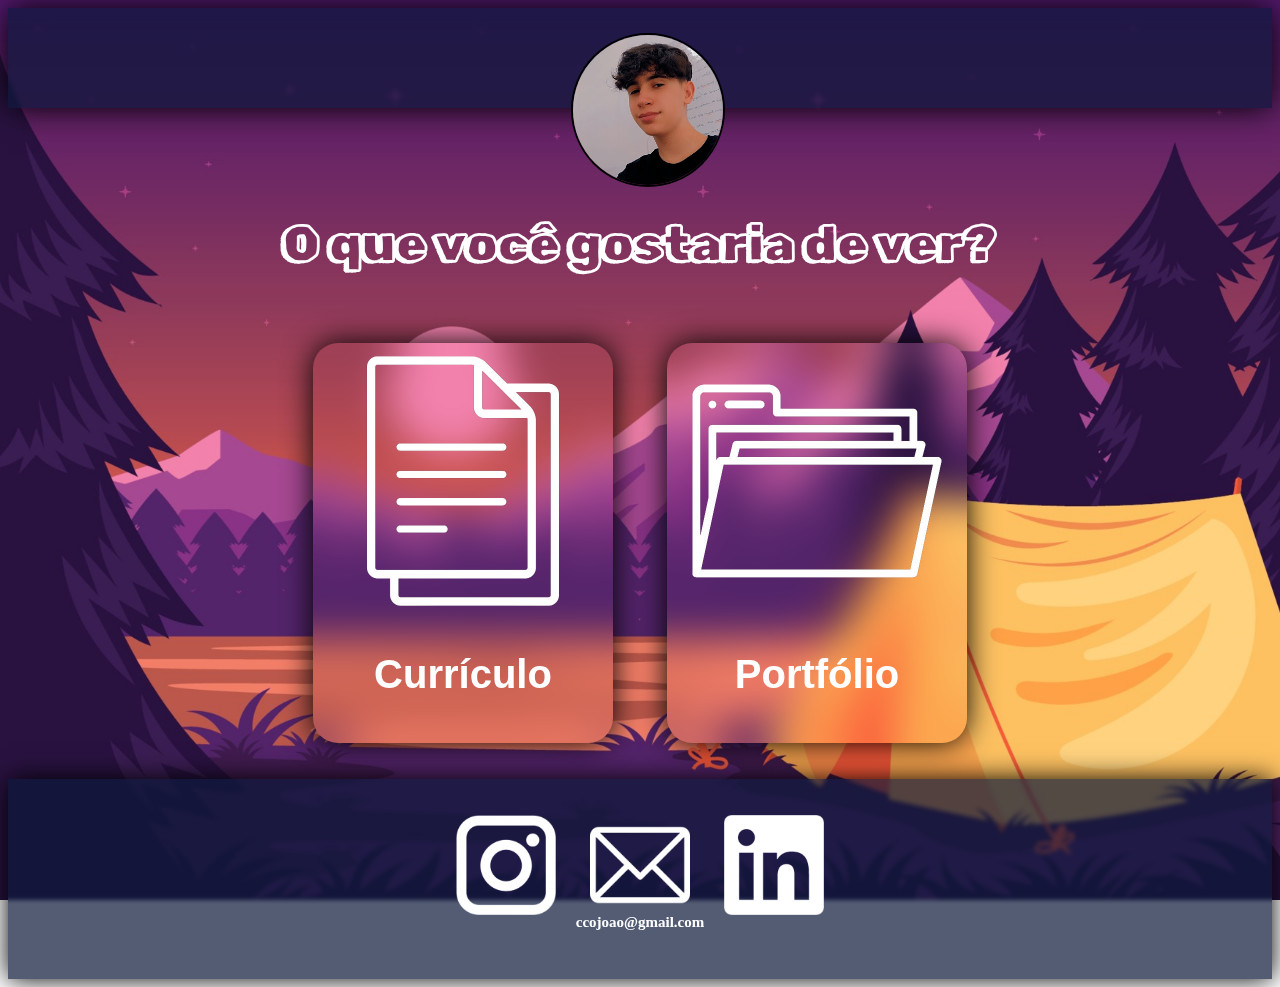
<file: Portfólio João Gabriel/index.html>
<!DOCTYPE html>
<html lang="pt-bt">
<head>
    <meta charset="UTF-8">
    <meta name="viewport" content="width=device-width, initial-scale=1.0">
    <script src="https://cdn.jsdelivr.net/npm/@popperjs/core@2.11.8/dist/umd/popper.min.js" integrity="sha384-I7E8VVD/ismYTF4hNIPjVp/Zjvgyol6VFvRkX/vR+Vc4jQkC+hVqc2pM8ODewa9r" crossorigin="anonymous"></script>
    <link href="https://cdn.jsdelivr.net/npm/bootstrap@5.3.2/dist/css/bootstrap.min.css" rel="stylesheet" integrity="sha384-T3c6CoIi6uLrA9TneNEoa7RxnatzjcDSCmG1MXxSR1GAsXEV/Dwwykc2MPK8M2HN" crossorigin="anonymous">
    <script src="https://cdn.jsdelivr.net/npm/bootstrap@5.3.2/dist/js/bootstrap.min.js" integrity="sha384-BBtl+eGJRgqQAUMxJ7pMwbEyER4l1g+O15P+16Ep7Q9Q+zqX6gSbd85u4mG4QzX+" crossorigin="anonymous"></script>
    <title>Página Inicial - João Gabriel</title>
    <link rel="stylesheet" href="style.css">
</head>
<body>
    <header>
    </header>
    <div class="fotoPerfil">
        <img src="fotoPerfil.jpg">
    </div><br><br><br><br> 
    
    <h1>O que você gostaria de ver?</h1><br><br>

    <div class="escolha">
        <button class="botaoCurriculo" id="botaoCurriculo" type="button">
            <img src="curriculoIcone.png">
            <h2 style="font-size: 40px;">Currículo</h2>
        </button>
        <button class="botaoPort" id="botaoPort" type="button" onclick="mostrarAlert()">
            <img src="portIcone.png">
            <h2 style="font-size: 40px;">Portfólio</h2>
        </button>
    </div><br><br>

    <div id="modal" class="modal">
        <div class="modal-content">
          <span class="fechar" onclick="fecharModal()">&times;</span>
          <div class="gif">
            <img src="alertGif.gif">
          </div>
          <p>Essa aba ainda está em desenvolvimento. Volte mais tarde!.</p>
        </div>
      </div>
    <script src="script.js"></script>

    <footer><br><br>
        <div class="redes">
        <a href="https://www.instagram.com/joao_gabriel_sb/"><img class="insta" src="logoInsta.webp"></a>
        <img class="email" src="logoEmail.png" style="margin-left: 30px;">
        <a href="https://www.linkedin.com/in/joão-gabriel-simon-batista-05b920224/"><img class="linkedin" src="logoLinkedin.png" style="margin-left: 30px;"></a>
        <h2 style="margin-top: -15px;">ccojoao@gmail.com</h2>
        </div><br><br>
      </footer>
</body>
</html>
</file>
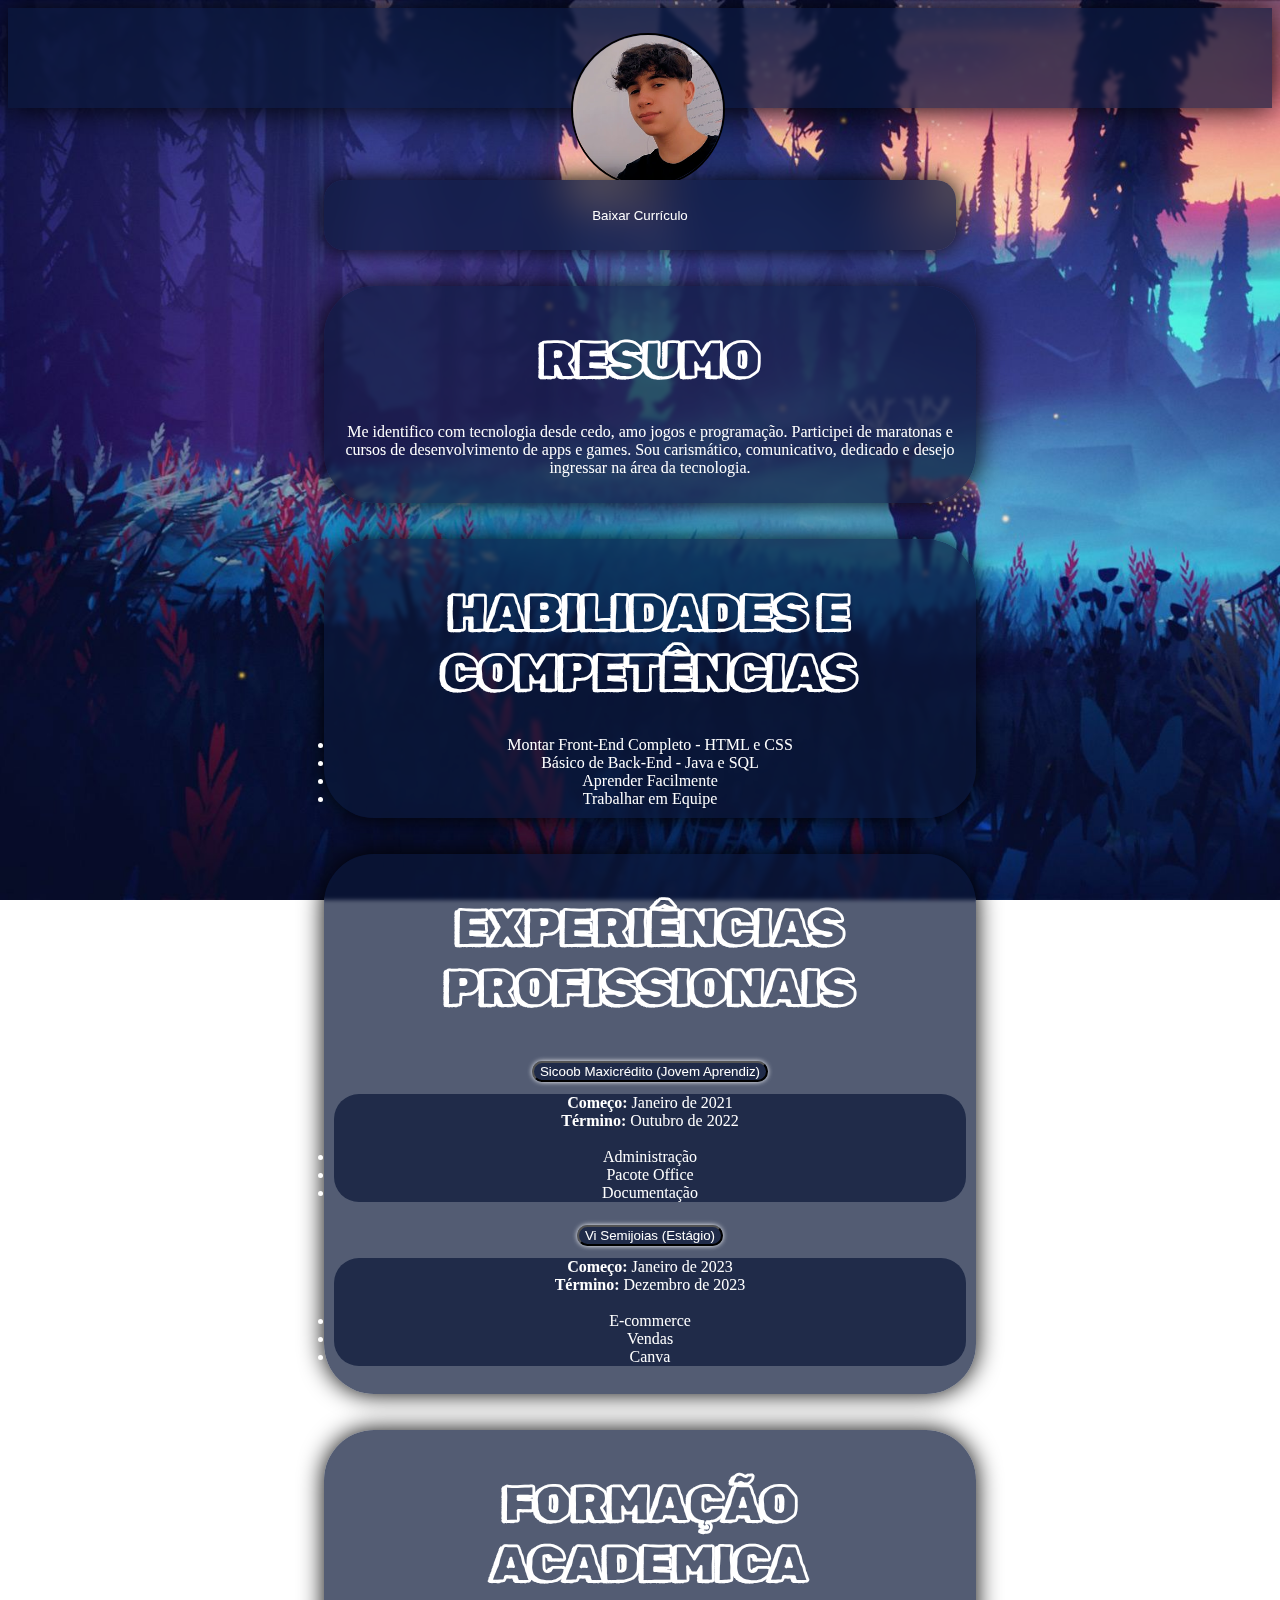
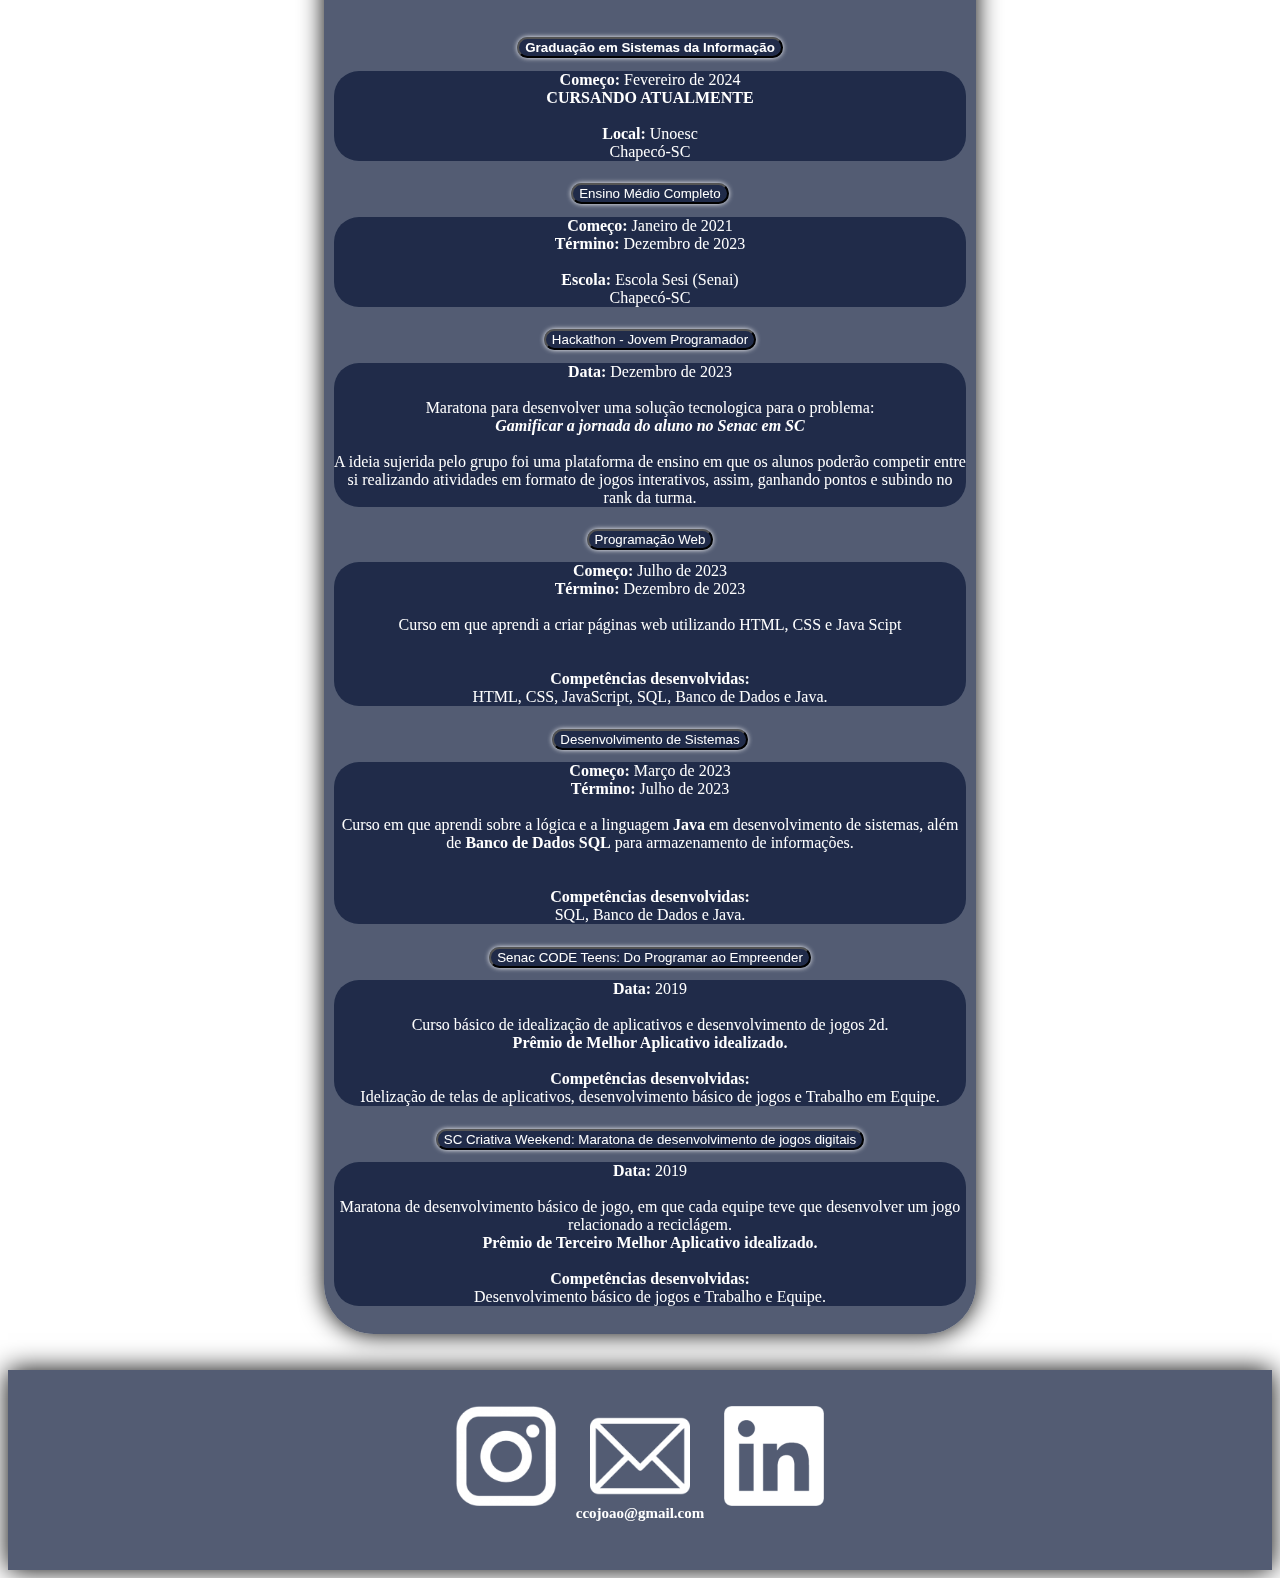
<file: Portfólio João Gabriel/curriculo.html>
<!DOCTYPE html>
<html lang="pt-br">
<head>
    <meta charset="UTF-8">
    <meta name="viewport" content="width=device-width, initial-scale=1.0">
    <script src="https://cdn.jsdelivr.net/npm/@popperjs/core@2.11.8/dist/umd/popper.min.js" integrity="sha384-I7E8VVD/ismYTF4hNIPjVp/Zjvgyol6VFvRkX/vR+Vc4jQkC+hVqc2pM8ODewa9r" crossorigin="anonymous"></script>
    <link href="https://cdn.jsdelivr.net/npm/bootstrap@5.3.2/dist/css/bootstrap.min.css" rel="stylesheet" integrity="sha384-T3c6CoIi6uLrA9TneNEoa7RxnatzjcDSCmG1MXxSR1GAsXEV/Dwwykc2MPK8M2HN" crossorigin="anonymous">
    <script src="https://cdn.jsdelivr.net/npm/bootstrap@5.3.2/dist/js/bootstrap.min.js" integrity="sha384-BBtl+eGJRgqQAUMxJ7pMwbEyER4l1g+O15P+16Ep7Q9Q+zqX6gSbd85u4mG4QzX+" crossorigin="anonymous"></script>
    <title>Currículo - João Gabriel</title>
    <link rel="stylesheet" href="curriculo.css">
</head>
<body>
    <header><br>
    </header>
    <div class="fotoPerfil">
        <img src="fotoPerfil.jpg">
    </div><br><br><br><br>

    <div class="btn-download">
      <a href="curriculo.pdf" download="curriculo">
        <button download="curriculo">Baixar Currículo</button>
      </a>
    </div><br><br>

    <div class="resumo" id="resumo">
        <h1>RESUMO</h1>
        <p>Me identifico com tecnologia desde cedo, amo jogos e programação. Participei de maratonas e cursos de desenvolvimento de apps e games. Sou carismático, comunicativo, dedicado e desejo ingressar na área da tecnologia.</p>
    </div><br><br>

    <div class="habilidades">
        <h1>HABILIDADES E COMPETÊNCIAS</h1>
            <li>Montar Front-End Completo - HTML e CSS </li>
            <li>Básico de Back-End - Java e SQL</li>
            <li>Aprender Facilmente</li>
            <li>Trabalhar em Equipe</li>
    </div><br><br>

    <div class="experiencias">
        <h1>EXPERIÊNCIAS PROFISSIONAIS</h1>
        <div class="accordion accordion-flush" id="accordionFlushExample" style="width: 100%; border-radius: 25px; background-color: rgba(10,23,55,0);">
            <div class="accordion-item" style="border-radius: 25px; background-color: rgba(10,23,55,0);">
              <h2 class="accordion-header" style="border-radius: 25px; background-color: rgba(10,23,55,0);">
                <button class="accordion-button collapsed" type="button" data-bs-toggle="collapse" data-bs-target="#flush-collapseOne" aria-expanded="false" aria-controls="flush-collapseOne" style="border-radius: 25px; box-shadow: 0px 0px 5px 0 white;">
                  <div class="titulo">Sicoob Maxicrédito (Jovem Aprendiz)</div>
                </button>
              </h2>
              <div id="flush-collapseOne" class="accordion-collapse collapse" data-bs-parent="#accordionFlushExample" style="border-radius: 25px;background-color: rgba(10,23,55,0.7);">
                <div class="accordion-body" style="border-radius: 25px;color: white;">
                    <div style="text-align: center;"><b>Começo:</b> Janeiro de 2021<br><b>Término:</b> Outubro de 2022<br></div><br>
                        <li>Administração</li>
                        <li>Pacote Office</li>
                        <li>Documentação</li>
                </div>
              </div>
            </div>
            <div class="accordion-item" style="border-radius: 25px;background-color: rgba(10,23,55,0);">
              <h2 class="accordion-header" style="border-radius: 25px;background-color: rgba(10,23,55,0);">
                <button class="accordion-button collapsed" type="button" data-bs-toggle="collapse" data-bs-target="#flush-collapseTwo" aria-expanded="false" aria-controls="flush-collapseTwo" style="box-shadow: 0px 0px 5px 0 white; border-radius: 25px;">
                    <div class="titulo">Vi Semijoias (Estágio)</div>
                </button>
              </h2>
              <div id="flush-collapseTwo" class="accordion-collapse collapse" data-bs-parent="#accordionFlushExample" style="border-radius: 25px;background-color: rgba(10,23,55,0.7);">
                <div class="accordion-body" style="border-radius: 25px;color: white;">
                <div style="text-align: center;color: white;"><b>Começo:</b> Janeiro de 2023<br><b>Término:</b> Dezembro de 2023<br></div><br>
                        <li>E-commerce</li>
                        <li>Vendas</li>
                        <li>Canva</li>
              </div>
            </div>
            </div>
    </div><br>
    </div><br><br>

    <div class="formacao">
        <h1>FORMAÇÃO<br>ACADEMICA</h1>
        <div class="accordion accordion-flush" id="accordionFlushExample" style="width: 100%; border-radius: 25px; background-color: rgba(10,23,55,0);">
          <div class="accordion-item" style="border-radius: 25px; background-color: rgba(10,23,55,0);">
            <h2 class="accordion-header" style="border-radius: 25px; background-color: rgba(10,23,55,0);">
              <button class="accordion-button collapsed" type="button" data-bs-toggle="collapse" data-bs-target="#flush-collapse-facul" aria-expanded="false" aria-controls="flush-collapseOne" style="border-radius: 25px; box-shadow: 0px 0px 5px 0 white;">
                <div class="titulo"><b>Graduação em Sistemas da Informação</b></div>
              </button>
            </h2>
            <div id="flush-collapse-facul" class="accordion-collapse collapse" data-bs-parent="#accordionFlushExample" style="border-radius: 25px;background-color: rgba(10,23,55,0.7);">
              <div class="accordion-body" style="border-radius: 25px;color: white;">
                  <div style="text-align: center;"><b>Começo:</b> Fevereiro de 2024<br><b>CURSANDO ATUALMENTE</b><br><br><b>Local: </b>Unoesc<br>Chapecó-SC</div>
              </div>
            </div>
          </div>
        <div class="accordion accordion-flush" id="accordionFlushExample" style="width: 100%; border-radius: 25px; background-color: rgba(10,23,55,0);">
            <div class="accordion-item" style="border-radius: 25px; background-color: rgba(10,23,55,0);">
              <h2 class="accordion-header" style="border-radius: 25px; background-color: rgba(10,23,55,0);">
                <button class="accordion-button collapsed" type="button" data-bs-toggle="collapse" data-bs-target="#flush-collapse3" aria-expanded="false" aria-controls="flush-collapseOne" style="border-radius: 25px; box-shadow: 0px 0px 5px 0 white;">
                  <div class="titulo">Ensino Médio Completo</div>
                </button>
              </h2>
              <div id="flush-collapse3" class="accordion-collapse collapse" data-bs-parent="#accordionFlushExample" style="border-radius: 25px;background-color: rgba(10,23,55,0.7);">
                <div class="accordion-body" style="border-radius: 25px;color: white;">
                    <div style="text-align: center;"><b>Começo:</b> Janeiro de 2021<br><b>Término:</b> Dezembro de 2023<br><br><b>Escola: </b>Escola Sesi (Senai)<br>Chapecó-SC</div>
                </div>
              </div>
            </div>
            <div class="accordion-item" style="border-radius: 25px;background-color: rgba(10,23,55,0);">
              <h2 class="accordion-header" style="border-radius: 25px;background-color: rgba(10,23,55,0);">
                <button class="accordion-button collapsed" type="button" data-bs-toggle="collapse" data-bs-target="#flush-collapse4" aria-expanded="false" aria-controls="flush-collapseTwo" style="box-shadow: 0px 0px 5px 0 white; border-radius: 25px;">
                    <div class="titulo">Hackathon - Jovem Programador</div>
                </button>
              </h2>
              <div id="flush-collapse4" class="accordion-collapse collapse" data-bs-parent="#accordionFlushExample" style="border-radius: 25px;background-color: rgba(10,23,55,0.7);">
                <div class="accordion-body" style="border-radius: 25px;color: white;">
                <div style="text-align: center;color: white;"><b>Data:</b> Dezembro de 2023<br><br>Maratona para desenvolver uma solução tecnologica para o problema:<br>
                                                                                                <i><b>Gamificar a jornada do aluno no Senac em SC</b></i><br></div><br>
                  A ideia sujerida pelo grupo foi uma plataforma de ensino em que os alunos poderão competir entre si realizando atividades em formato de jogos interativos, assim, ganhando pontos e subindo no rank da turma. 
              </div>
            </div>
            </div>
            <div class="accordion-item" style="border-radius: 25px;background-color: rgba(10,23,55,0);">
              <h2 class="accordion-header" style="border-radius: 25px;background-color: rgba(10,23,55,0);">
                <button class="accordion-button collapsed" type="button" data-bs-toggle="collapse" data-bs-target="#flush-collapse5" aria-expanded="false" aria-controls="flush-collapseTwo" style="box-shadow: 0px 0px 5px 0 white; border-radius: 25px;">
                    <div class="titulo">Programação Web</div>
                </button>
              </h2>
              <div id="flush-collapse5" class="accordion-collapse collapse" data-bs-parent="#accordionFlushExample" style="border-radius: 25px;background-color: rgba(10,23,55,0.7);">
                <div class="accordion-body" style="border-radius: 25px;color: white;">
                <div style="text-align: center;color: white;"><b>Começo:</b> Julho de 2023<br><b>Término:</b> Dezembro de 2023<br><br>Curso em que aprendi a criar páginas web utilizando HTML, CSS e Java Scipt<br><br></div><br>
                  <b>Competências desenvolvidas:</b><br>HTML, CSS, JavaScript, SQL, Banco de Dados e Java.
              </div>
            </div>
            </div>
            <div class="accordion-item" style="border-radius: 25px;background-color: rgba(10,23,55,0);">
              <h2 class="accordion-header" style="border-radius: 25px;background-color: rgba(10,23,55,0);">
                <button class="accordion-button collapsed" type="button" data-bs-toggle="collapse" data-bs-target="#flush-collapse6" aria-expanded="false" aria-controls="flush-collapseTwo" style="box-shadow: 0px 0px 5px 0 white; border-radius: 25px;">
                    <div class="titulo">Desenvolvimento de Sistemas</div>
                </button>
              </h2>
              <div id="flush-collapse6" class="accordion-collapse collapse" data-bs-parent="#accordionFlushExample" style="border-radius: 25px;background-color: rgba(10,23,55,0.7);">
                <div class="accordion-body" style="border-radius: 25px;color: white;">
                <div style="text-align: center;color: white;"><b>Começo:</b> Março de 2023<br><b>Término:</b> Julho de 2023<br><br>Curso em que aprendi sobre a lógica e a linguagem <b>Java</b> em desenvolvimento de sistemas, além de <b>Banco de Dados SQL</b>  para armazenamento de informações.<br><br></div><br>
                  <b>Competências desenvolvidas:</b><br>SQL, Banco de Dados e Java.
              </div>
            </div>
            </div>
            <div class="accordion-item" style="border-radius: 25px;background-color: rgba(10,23,55,0);">
              <h2 class="accordion-header" style="border-radius: 25px;background-color: rgba(10,23,55,0);">
                <button class="accordion-button collapsed" type="button" data-bs-toggle="collapse" data-bs-target="#flush-collapse7" aria-expanded="false" aria-controls="flush-collapseTwo" style="box-shadow: 0px 0px 5px 0 white; border-radius: 25px;">
                    <div class="titulo">Senac CODE Teens: Do Programar ao Empreender</div>
                </button>
              </h2>
              <div id="flush-collapse7" class="accordion-collapse collapse" data-bs-parent="#accordionFlushExample" style="border-radius: 25px;background-color: rgba(10,23,55,0.7);">
                <div class="accordion-body" style="border-radius: 25px;color: white;">
                <div style="text-align: center;color: white;"><b>Data:</b> 2019<br><br>Curso básico de idealização de aplicativos e desenvolvimento de jogos 2d.<br><b>Prêmio de Melhor Aplicativo idealizado.</b><br></div><br>
                  <b>Competências desenvolvidas:</b><br>Idelização de telas de aplicativos, desenvolvimento básico de jogos e Trabalho em Equipe.
              </div>
            </div>
            </div>
            <div class="accordion-item" style="border-radius: 25px;background-color: rgba(10,23,55,0);">
              <h2 class="accordion-header" style="border-radius: 25px;background-color: rgba(10,23,55,0);">
                <button class="accordion-button collapsed" type="button" data-bs-toggle="collapse" data-bs-target="#flush-collapse8" aria-expanded="false" aria-controls="flush-collapseTwo" style="box-shadow: 0px 0px 5px 0 white; border-radius: 25px;">
                    <div class="titulo">SC Criativa Weekend: Maratona de desenvolvimento de jogos digitais
                      </div>
                </button>
              </h2>
              <div id="flush-collapse8" class="accordion-collapse collapse" data-bs-parent="#accordionFlushExample" style="border-radius: 25px;background-color: rgba(10,23,55,0.7);">
                <div class="accordion-body" style="border-radius: 25px;color: white;">
                <div style="text-align: center;color: white;"><b>Data:</b> 2019<br><br>Maratona de desenvolvimento básico de jogo, em que cada equipe teve que desenvolver um jogo relacionado a reciclágem.<br><b>Prêmio de Terceiro Melhor Aplicativo idealizado.</b><br></div><br>
                  <b>Competências desenvolvidas:</b><br>Desenvolvimento básico de jogos e Trabalho e Equipe.
              </div>
            </div>
            </div>
    </div><br>
    </div>
    </div><br><br>

    <footer><br><br>
      <div class="redes">
      <a href="https://www.instagram.com/joao_gabriel_sb/"><img class="insta" id="insta" src="logoInsta.webp"></a>
      <img class="email" src="logoEmail.png" style="margin-left: 30px;">
      <a href="https://www.linkedin.com/in/joão-gabriel-simon-batista-05b920224/"><img class="linkedin" src="logoLinkedin.png" style="margin-left: 30px;"></a>
      <h2 style="margin-top: -15px;">ccojoao@gmail.com</h2>
      </div><br><br>
    </footer>

    <script src="curriculo.js"></script>
</body>
</html>
</file>
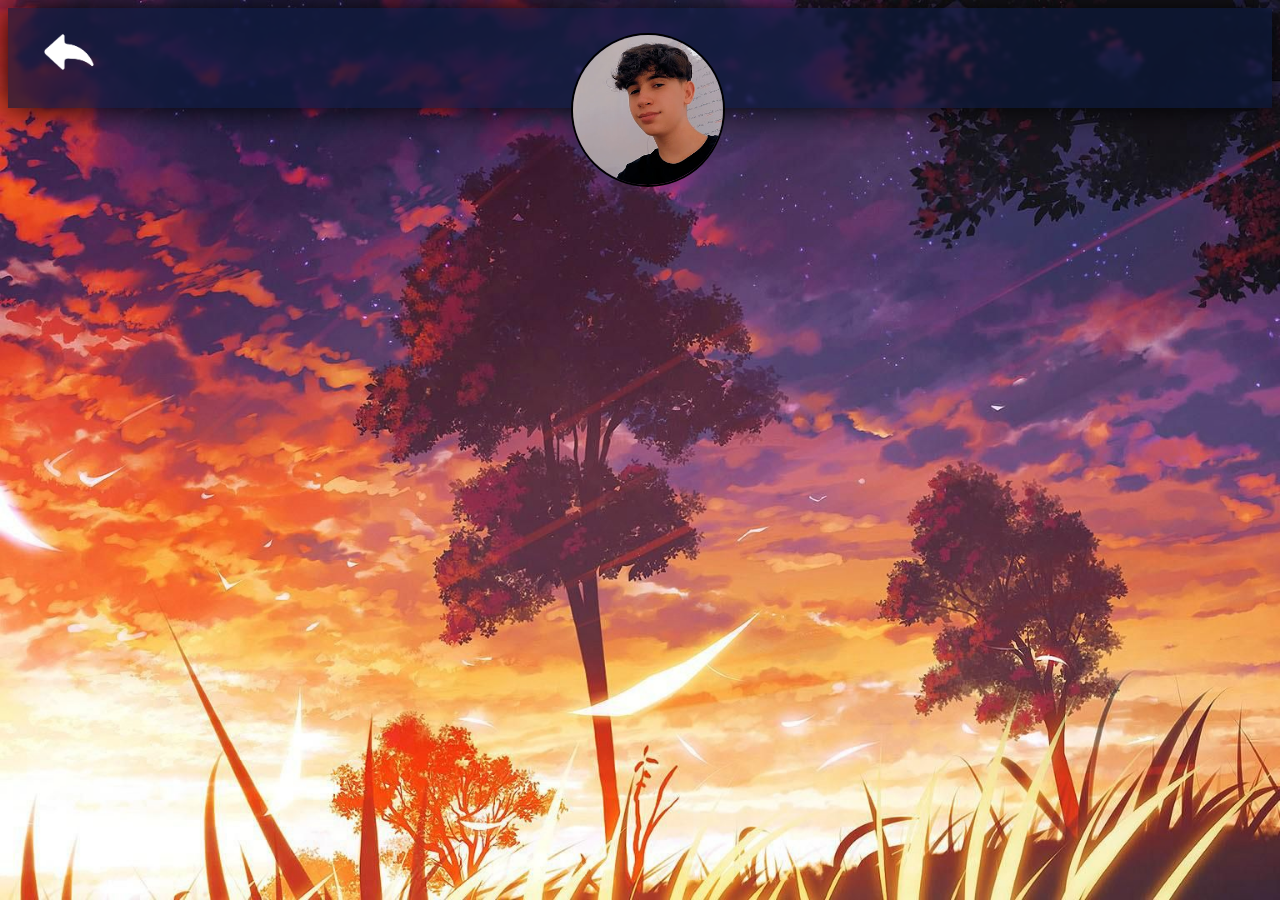
<file: Portfólio João Gabriel/portfolio.html>
<!DOCTYPE html>
<html lang="pt-br">
<head>
    <meta charset="UTF-8">
    <meta name="viewport" content="width=device-width, initial-scale=1.0">
    <script src="https://cdn.jsdelivr.net/npm/@popperjs/core@2.11.8/dist/umd/popper.min.js" integrity="sha384-I7E8VVD/ismYTF4hNIPjVp/Zjvgyol6VFvRkX/vR+Vc4jQkC+hVqc2pM8ODewa9r" crossorigin="anonymous"></script>
    <link href="https://cdn.jsdelivr.net/npm/bootstrap@5.3.2/dist/css/bootstrap.min.css" rel="stylesheet" integrity="sha384-T3c6CoIi6uLrA9TneNEoa7RxnatzjcDSCmG1MXxSR1GAsXEV/Dwwykc2MPK8M2HN" crossorigin="anonymous">
    <script src="https://cdn.jsdelivr.net/npm/bootstrap@5.3.2/dist/js/bootstrap.min.js" integrity="sha384-BBtl+eGJRgqQAUMxJ7pMwbEyER4l1g+O15P+16Ep7Q9Q+zqX6gSbd85u4mG4QzX+" crossorigin="anonymous"></script>
    <title>Portfólio - João Gabriel</title>
    <link rel="stylesheet" href="portfolio.css">
</head>
<body>
    <header><br>
        <button id="voltar">
          <img src="voltarIcone.png" style="width: 50px; margin-left: 30px;">
        </button>
  
        <script>
          document.getElementById('voltar').addEventListener('click', function() {
          window.location.href = 'index.html';
          });
  
          document.getElementById('voltar').addEventListener('mouseover', function() {
          document.body.style.backgroundImage = "url('backgroundIndex.jpg')"; /* Trocar para a segunda imagem ao passar o mouse */
          });
    
          document.getElementById('voltar').addEventListener('mouseout', function() {
          document.body.style.backgroundImage = "url('backgroundPort.jpg')"; /* Voltar para a imagem inicial ao retirar o mouse */
          });
        </script>
  
      </header>
      <div class="fotoPerfil">
          <img src="fotoPerfil.jpg">
      </div><br><br><br><br>
</body>
</html>
</file>
<file: Portfólio João Gabriel/style.css>
@import url('https://fonts.googleapis.com/css2?family=Rubik+Doodle+Shadow&display=swap');

h1{
    font-family: 'Rubik Doodle Shadow', system-ui;
    color: white;
    font-size: 50px;
    text-align: center;
}

header{
    background-color: rgba(10,23,55,0.7);
    backdrop-filter: blur(2px);
    width: 100%;
    height: 100px;
    box-shadow: 0px 0px 30px 0 black;
}

.fotoPerfil{
  position: absolute;
  width: 100%;
  text-align: center;
  margin-top: -75px;
}
.fotoPerfil img{
    border-radius: 100%;
    width: 150px;
    border: 2px solid black;
}

body{
    background-image: url(backgroundIndex.jpg);
    background-size: cover;
    background-attachment: fixed;
    transition: background-image 0.3s ease;
}

button{
    width: 300px;
    height: 400px;
    background: transparent;
    backdrop-filter: blur(20px);
    border-radius: 25px;
    box-shadow: 0px 0px 30px 0 black;
    border: 0px;
}

button:hover{
    box-shadow: 0px 0px 30px 0 white;
}

button img{
    width: 250px;
    height: 250px;
}

.escolha{
    text-align: center;
}

h2{
    font-size: 15px;
    color: white;
    padding-top: 10px;
    font-weight: bold;
}

footer{
    width: 100%;
    height: 100%;
    background-color: rgba(10,23,55,0.7);
    backdrop-filter: blur(2px);
    box-shadow: 0px 0px 25px 0 black;
    text-align: center;
}

footer img{
    width: 100px;
}

.modal {
    display: none;
    position: fixed;
    top: 0;
    left: 0;
    width: 100%;
    height: 100%;
    background-color: rgba(0, 0, 0, 0.5);
    backdrop-filter: blur(7px);
    justify-content: center;
    align-items: center;
    animation: fade-in 0.5s ease-in-out;
  }
  
  .modal-content {
    background-color: #fefefe;
    padding: 20px;
    border-radius: 5px;
    text-align: center;
  }

  .gif{
    width: 100%;
    text-align: center;
  }

  .gif img{
    width: 250px;
  }
  
  .fechar {
    color: #aaa;
    float: right;
    font-size: 28px;
    font-weight: bold;
    cursor: pointer;
  }
  
  .fechar:hover {
    color: red;
  }

  .insta {
    transition: transform 0.3s ease;
  }
  
  .insta:hover {
    transform: scale(1.1); /* Aumenta um pouco o tamanho da imagem no hover (opcional) */
  }

  .email {
    transition: transform 0.3s ease;
  }
  
  .email:hover {
    transform: scale(1.1); /* Aumenta um pouco o tamanho da imagem no hover (opcional) */
  }

  .linkedin {
    transition: transform 0.3s ease;
  }
  
  .linkedin:hover {
    transform: scale(1.1); /* Aumenta um pouco o tamanho da imagem no hover (opcional) */
  }

  .botaoPort{
    margin-left: 50px;
  }

  @keyframes fade-in {
    from {
      opacity: 0;
    }
    to {
      opacity: 1;
    }
  }

  @media screen and (max-width: 600px) {
    .botaoPort{
      margin-left: 0px;
      margin-top: 50px;
    }
  }
</file>
<file: Portfólio João Gabriel/curriculo.css>
@import url('https://fonts.googleapis.com/css2?family=Rubik+Doodle+Shadow&display=swap');

h1{
    font-family: 'Rubik Doodle Shadow', system-ui;
    color: white;
    font-size: 50px;
}

header{
    background-color: rgba(10,23,55,0.7);
    backdrop-filter: blur(2px);
    width: 100%;
    height: 100px;
    box-shadow: 0px 0px 30px 0 black;
}

.fotoPerfil{
    position: absolute;
    width: 100%;
    text-align: center;
    margin-top: -75px;
}

.fotoPerfil img{
    border-radius: 100%;
    width: 150px;
    border: 2px solid black;
}

body{
    background-image: url(backgroundCurriculo.jpg);
    background-size: cover;
    background-attachment: fixed;
    transition: background-image 0.3s ease;
}

.resumo{
    text-align: center;
    background-color: rgba(10,23,55,0.7);
    backdrop-filter: blur(2px);
    width: 50%;
    margin-left: 25%;
    padding: 10px;
    border-radius: 50px;
    box-shadow: 0px 0px 30px 0 black;
}

.habilidades{
    text-align: center;
    background-color: rgba(10,23,55,0.7);
    backdrop-filter: blur(2px);
    width: 50%;
    margin-left: 25%;
    padding: 10px;
    border-radius: 50px;
    box-shadow: 0px 0px 25px 0 black;
}

.experiencias{
    text-align: center;
    background-color: rgba(10,23,55,0.7);
    backdrop-filter: blur(2px);
    width: 50%;
    margin-left: 25%;
    padding: 10px;
    border-radius: 50px;
    box-shadow: 0px 0px 25px 0 black;
}

.formacao{
    text-align: center;
    background-color: rgba(10,23,55,0.7);
    backdrop-filter: blur(2px);
    width: 50%;
    margin-left: 25%;
    padding: 10px;
    border-radius: 50px;
    box-shadow: 0px 0px 25px 0 black;
}

.resumo p{
    color: white
}

.habilidades li{
    color: white
}

.accordion-button:hover{
    background-color: white;
    color: black;
}

.accordion-button{
    background-color: rgba(10,23,55,0.7);
    color: white;
}

footer{
    width: 100%;
    height: 100%;
    background-color: rgba(10,23,55,0.7);
    backdrop-filter: blur(2px);
    box-shadow: 0px 0px 25px 0 black;
    text-align: center;
}

footer img{
    width: 100px;
}

h2{
    font-size: 15px;
    color: white;
    padding-top: 10px;
    font-weight: bold;
}

header button{
    background-color: transparent;
    border: 0px;
}

.insta {
    transition: transform 0.3s ease;
  }
  
  .insta:hover {
    transform: scale(1.1); /* Aumenta um pouco o tamanho da imagem no hover (opcional) */
  }

  .email {
    transition: transform 0.3s ease;
  }
  
  .email:hover {
    transform: scale(1.1); /* Aumenta um pouco o tamanho da imagem no hover (opcional) */
  }
  
  .linkedin {
    transition: transform 0.3s ease;
  }
  
  .linkedin:hover {
    transform: scale(1.1); /* Aumenta um pouco o tamanho da imagem no hover (opcional) */
  }

  .titulo{
    width: 100%;
    text-align: center;
  }

  .btn-download{
    width: 100%;
    text-align: center;
    font-family: 'Rubik Doodle Shadow', system-ui;
    font-size: 40px;
  }

  .btn-download button{
    border: none;
    background-color: rgba(10,23,55,0.7);
    backdrop-filter: blur(20px);
    color: white;
    border-radius: 20px;
    box-shadow: 0px 0px 25px 0 black;
    width: 50%;
    height: 70px;
    transition: background-color 0.5s ease;
  }

  .btn-download button:hover{
    background-color: white;
    color: black;
  }

  @media screen and (max-width: 600px) {
    h1{
      font-size: 30px;
    }

    .btn-download button{
      font-size: 30px;
      height: 100px;
    }

  .resumo{
    text-align: center;
    background-color: rgba(10,23,55,0.7);
    backdrop-filter: blur(2px);
    width: 70%;
    margin-left: 15%;
    padding: 10px;
    border-radius: 50px;
    box-shadow: 0px 0px 30px 0 black;
    }
.habilidades{
    text-align: center;
    background-color: rgba(10,23,55,0.7);
    backdrop-filter: blur(2px);
    width: 80%;
    margin-left: 10%;
    padding: 10px;
    border-radius: 50px;
    box-shadow: 0px 0px 30px 0 black;
    }

.experiencias{
    text-align: center;
    background-color: rgba(10,23,55,0.7);
    backdrop-filter: blur(2px);
    width: 80%;
    margin-left: 10%;
    padding: 10px;
    border-radius: 50px;
    box-shadow: 0px 0px 30px 0 black;
    }

.formacao{
    text-align: center;
    background-color: rgba(10,23,55,0.7);
    backdrop-filter: blur(2px);
    width: 70%;
    margin-left: 15%;
    padding: 10px;
    border-radius: 50px;
    box-shadow: 0px 0px 30px 0 black;
    }

    .titulo1{
        margin-left: 10px;
        text-align: center;
      }
    
      .titulo2{
        margin-left: 70px;
        text-align: center;
      }
    
      .titulo3{
        margin-left: 40px;
        text-align: center;
      }
    
      .titulo4{
       margin-left:15px;
       text-align: center;
      }
    
      .titulo5{
        margin-left: 55px;
        text-align: center;
      }
    
      .titulo6{
        margin-left: 15px;
        text-align: center;
      }
    
      .titulo7{
        margin-left: 15px;
        text-align: center;
      }
    
      .titulo8{
        margin-left: 15px;
        text-align: center;
      }
  }
</file>
<file: Portfólio João Gabriel/portfolio.css>
@import url('https://fonts.googleapis.com/css2?family=Rubik+Doodle+Shadow&display=swap');

h1{
    font-family: 'Rubik Doodle Shadow', system-ui;
    color: white;
    font-size: 50px;
}

header{
    background-color: rgba(10,23,55,0.7);
    backdrop-filter: blur(2px);
    width: 100%;
    height: 100px;
    box-shadow: 0px 0px 30px 0 black;
}

.fotoPerfil{
    position: absolute;
    margin-left: 44%;
    margin-top: -75px;
}

.fotoPerfil img{
    border-radius: 100%;
    width: 150px;
    border: 2px solid black;
}

body{
    background-image: url(backgroundPort.jpg);
    background-size: cover;
    background-attachment: fixed;
    transition: background-image 0.3s ease;
}

header button{
    background-color: transparent;
    border: 0px;
}
</file>
